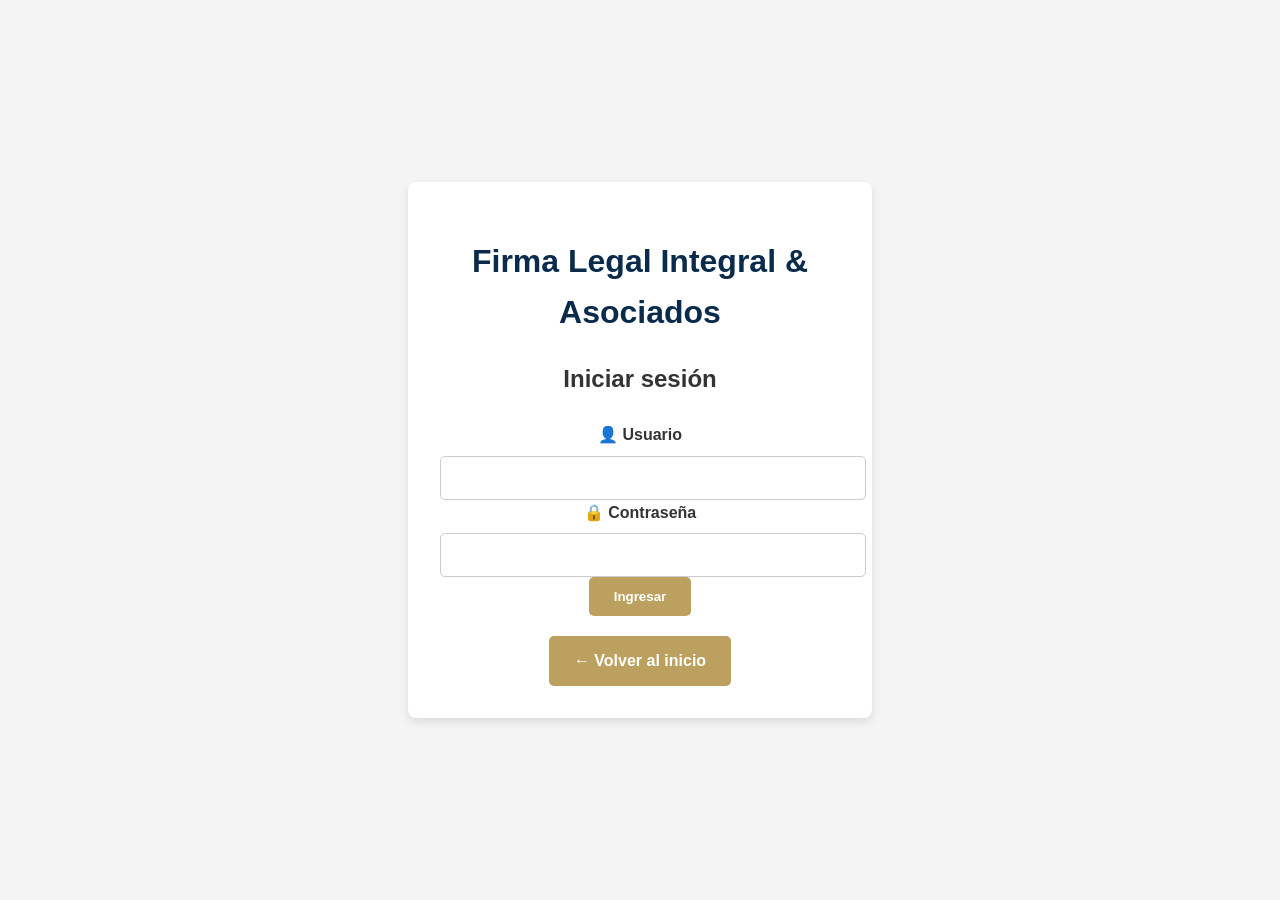
<file: dashboard.html>
<!DOCTYPE html>
<html lang="es">
<head>
    <meta charset="UTF-8">
    <title>Panel de Administración - Firma Legal</title>
    <link rel="stylesheet" href="style.css">
</head>
<body>
    <div class="container">
        <h1>Gestión de Citas 📋</h1>

        <div class="table-wrapper">
            <table class="admin-table">
                <thead>
                    <tr>
                        <th>Cliente</th>
                        <th>Email</th>
                        <th>Servicio</th>
                        <th>Fecha</th>
                        <th>Teléfono</th>
                        <th>Mensaje</th> 
                        <th>Acciones</th>
                    </tr>
                </thead>
                <tbody id="lista-citas">
                    </tbody>
            </table>
        </div>

        <button id="btn-logout" class="btn btn-danger" style="margin-top: 20px;">
            Cerrar Sesión 🚪
        </button>
    </div>

    <script src="script.js"></script>
</body>
</html>
</file>
<file: style.css>
/* --- Global Styles & Variables --- */
:root {
    --primary-color: #0a2b4c; /* Azul oscuro corporativo */
    --secondary-color: #bca05f; /* Dorado/Ocre para acentos */
    --background-color: #f4f4f9; /* Gris muy claro */
    --text-color: #333;
    --white-color: #ffffff;
    --font-primary: 'Montserrat', sans-serif;
    --font-secondary: 'Lato', sans-serif;
}

body {
    margin: 0;
    padding: 0;
    font-family: var(--font-secondary);
    background-color: var(--background-color);
    color: var(--text-color);
    line-height: 1.6;
}

.container {
    max-width: 1100px;
    margin: 0 auto;
    padding: 0 20px;
}

h1, h2, h3 {
    font-family: var(--font-primary);
    color: var(--primary-color);
}

/* --- Header --- */
header {
    background: var(--white-color);
    padding: 1rem 0;
    box-shadow: 0 2px 5px rgba(0,0,0,0.1);
    position: sticky;
    top: 0;
    z-index: 1000;
}

header .container {
    display: flex;
    justify-content: space-between;
    align-items: center;
}

header h1 {
    font-size: 1.5rem;
    margin: 0;
}

header nav ul {
    margin: 0;
    padding: 0;
    list-style: none;
}

header nav ul li {
    display: inline-block;
    margin-left: 25px;
}

header nav a {
    text-decoration: none;
    color: var(--primary-color);
    font-weight: 600;
    transition: color 0.3s ease;
}

header nav a:hover {
    color: var(--secondary-color);
}

/* --- Hero Section --- */
#hero {
    background: url('https://images.unsplash.com/photo-1589216532372-1c2a36790049?q=80&w=2070&auto=format&fit=crop') no-repeat center center/cover;
    color: var(--white-color);
    text-align: center;
    padding: 100px 0;
    position: relative;
}

#hero::before {
    content: '';
    position: absolute;
    top: 0;
    left: 0;
    width: 100%;
    height: 100%;
    background-color: rgba(10, 43, 76, 0.7); /* Overlay oscuro */
}

#hero .container {
    position: relative;
    z-index: 2;
}

#hero h2 {
    font-size: 2.8rem;
    margin-bottom: 1rem;
    color: var(--white-color);
}

#hero p {
    font-size: 1.2rem;
    margin-bottom: 2rem;
}

/* --- Buttons --- */
.btn {
    display: inline-block;
    padding: 12px 25px;
    border-radius: 5px;
    text-decoration: none;
    font-weight: 700;
    transition: background-color 0.3s ease, transform 0.2s ease;
    cursor: pointer;
    border: none;
}

.btn-primary {
    background-color: var(--secondary-color);
    color: var(--white-color);
}

.btn-primary:hover {
    background-color: #a38b50;
    transform: translateY(-2px);
}

.btn-secondary {
    background-color: #6c757d;
    color: var(--white-color);
}

.btn-secondary:hover {
    background-color: #5a6268;
}

/* --- Services Section --- */
#services, #booking, #dashboard {
    padding: 60px 0;
}

#services h2, #booking h2, #dashboard h2 {
    text-align: center;
    font-size: 2.5rem;
    margin-bottom: 40px;
}

.services-grid {
    display: grid;
    grid-template-columns: repeat(auto-fit, minmax(250px, 1fr));
    gap: 30px;
}

.service-card {
    background: var(--white-color);
    padding: 30px;
    border-radius: 8px;
    text-align: center;
    box-shadow: 0 4px 15px rgba(0,0,0,0.08);
    transition: transform 0.3s ease, box-shadow 0.3s ease;
}

.service-card:hover {
    transform: translateY(-10px);
    box-shadow: 0 8px 25px rgba(0,0,0,0.12);
}

.service-card img {
    margin-bottom: 15px;
    border-radius: 50%;
    background: var(--background-color);
}

.service-card h3 {
    margin-bottom: 10px;
}

/* --- Booking Form --- */
#booking {
    background-color: var(--white-color);
}

#appointment-form {
    max-width: 700px;
    margin: 0 auto;
    display: flex;
    flex-direction: column;
    gap: 20px;
}

.form-group {
    display: flex;
    flex-direction: column;
}

.form-group label {
    margin-bottom: 8px;
    font-weight: 600;
}

.form-group input,
.form-group select,
.form-group textarea {
    width: 100%;
    padding: 12px;
    border: 1px solid #ccc;
    border-radius: 5px;
    font-family: var(--font-secondary);
    font-size: 1rem;
}

.form-group input:focus,
.form-group select:focus,
.form-group textarea:focus {
    outline: none;
    border-color: var(--primary-color);
    box-shadow: 0 0 5px rgba(10, 43, 76, 0.3);
}

#appointment-form button {
    align-self: center;
    margin-top: 10px;
}

/* --- Form Feedback Message --- */
.hidden {
    display: none;
}
#form-feedback {
    max-width: 700px;
    margin: 20px auto;
    padding: 15px;
    border-radius: 5px;
    text-align: center;
    font-weight: 600;
}
#form-feedback.success {
    background-color: #d4edda;
    color: #155724;
    border: 1px solid #c3e6cb;
}
#form-feedback.error {
    background-color: #f8d7da;
    color: #721c24;
    border: 1px solid #f5c6cb;
}

/* --- Dashboard Section --- */
#dashboard {
    text-align: center;
    background: var(--background-color);
}

/* --- Footer --- */
footer {
    background-color: var(--primary-color);
    color: var(--white-color);
    text-align: center;
    padding: 20px 0;
    margin-top: 40px;
}

/* --- Responsive Design --- */
@media (max-width: 768px) {
    header .container {
        flex-direction: column;
    }
    header h1 {
        margin-bottom: 10px;
    }
    #hero h2 {
        font-size: 2rem;
    }
}
/* Estilos específicos para la página de login */
.login-page {
    background-color: #f4f4f4; /* Un gris muy claro o el color de tu fondo */
    margin: 0;
}

.login-wrapper {
    display: flex;
    justify-content: center; /* Centra horizontalmente */
    align-items: center;     /* Centra verticalmente */
    min-height: 100vh;       /* Usa todo el alto de la pantalla */
}

.login-card {
    background: white;
    padding: 2rem;
    border-radius: 8px;      /* Bordes redondeados como en la imagen */
    box-shadow: 0 4px 10px rgba(0,0,0,0.1); /* Sombra suave */
    width: 100%;
    max-width: 400px;        /* Evita que se estire demasiado */
    text-align: center;
}

.login-card h2 {
    color: #333;
    margin-bottom: 1.5rem;
}
.back-home {
    margin-top: 20px; /* Crea espacio arriba del contenedor */
}
.table-wrapper {
    margin: 20px 0;
    background: white;
    padding: 20px;
    border-radius: 8px;
    box-shadow: 0 4px 6px rgba(0,0,0,0.1);
}

.admin-table {
    width: 100%;
    border-collapse: collapse;
    text-align: left;
}

.admin-table th {
    background-color: #f8f9fa;
    color: #333;
    padding: 12px;
    border-bottom: 2px solid #dee2e6;
}

.admin-table td {
    padding: 12px;
    border-bottom: 1px solid #eee;
}

.admin-table tr:hover {
    background-color: #f1f1f1; /* Efecto al pasar el mouse 🖱️ */
}
/* Contenedor del panel */
.table-wrapper {
    margin: 30px 0;
    background: #ffffff;
    padding: 25px;
    border-radius: 12px;
    box-shadow: 0 10px 25px rgba(0,0,0,0.05);
    border: 1px solid #e0e0e0;
}

/* Tabla Estilo Legal */
.admin-table {
    width: 100%;
    border-collapse: collapse;
    font-family: 'Montserrat', sans-serif;
}

.admin-table thead tr {
    background-color: #1a237e; /* Azul Oscuro Institucional */
    color: #ffffff;
    text-align: left;
}

.admin-table th {
    padding: 15px;
    font-weight: 600;
    text-transform: uppercase;
    font-size: 0.85rem;
    letter-spacing: 1px;
    border-bottom: 3px solid #d4af37; /* Detalle en Dorado */
}

.admin-table td {
    padding: 15px;
    border-bottom: 1px solid #f0f0f0;
    color: #444;
    font-size: 0.95rem;
}

.admin-table tr:hover {
    background-color: #f8f9ff; /* Efecto sutil al pasar el mouse */
}

/* Botones de acción */
.btn-sm {
    padding: 6px 12px;
    font-size: 0.8rem;
    border-radius: 4px;
    transition: all 0.3s ease;
}

.btn-danger:hover {
    background-color: #c62828;
    transform: translateY(-1px);
}
/* Estilo para la tabla de administración */
.admin-table {
    width: 100%;
    border-collapse: collapse;
    margin-top: 20px;
    background: white;
    border-radius: 8px 8px 0 0;
    overflow: hidden; /* Para que las esquinas redondeadas funcionen */
}

.admin-table thead tr {
    background-color: #0a2b4c; /* Azul corporativo */
    color: white;
    text-align: left;
}

.admin-table th, .admin-table td {
    padding: 15px;
    border-bottom: 1px solid #ddd;
}

.admin-table th {
    border-bottom: 3px solid #bca05f; /* Detalle Dorado */
    text-transform: uppercase;
    font-size: 0.85rem;
}

.admin-table tr:hover {
    background-color: #f9f9f9; /* Resaltado al pasar el mouse */
}
</file>
